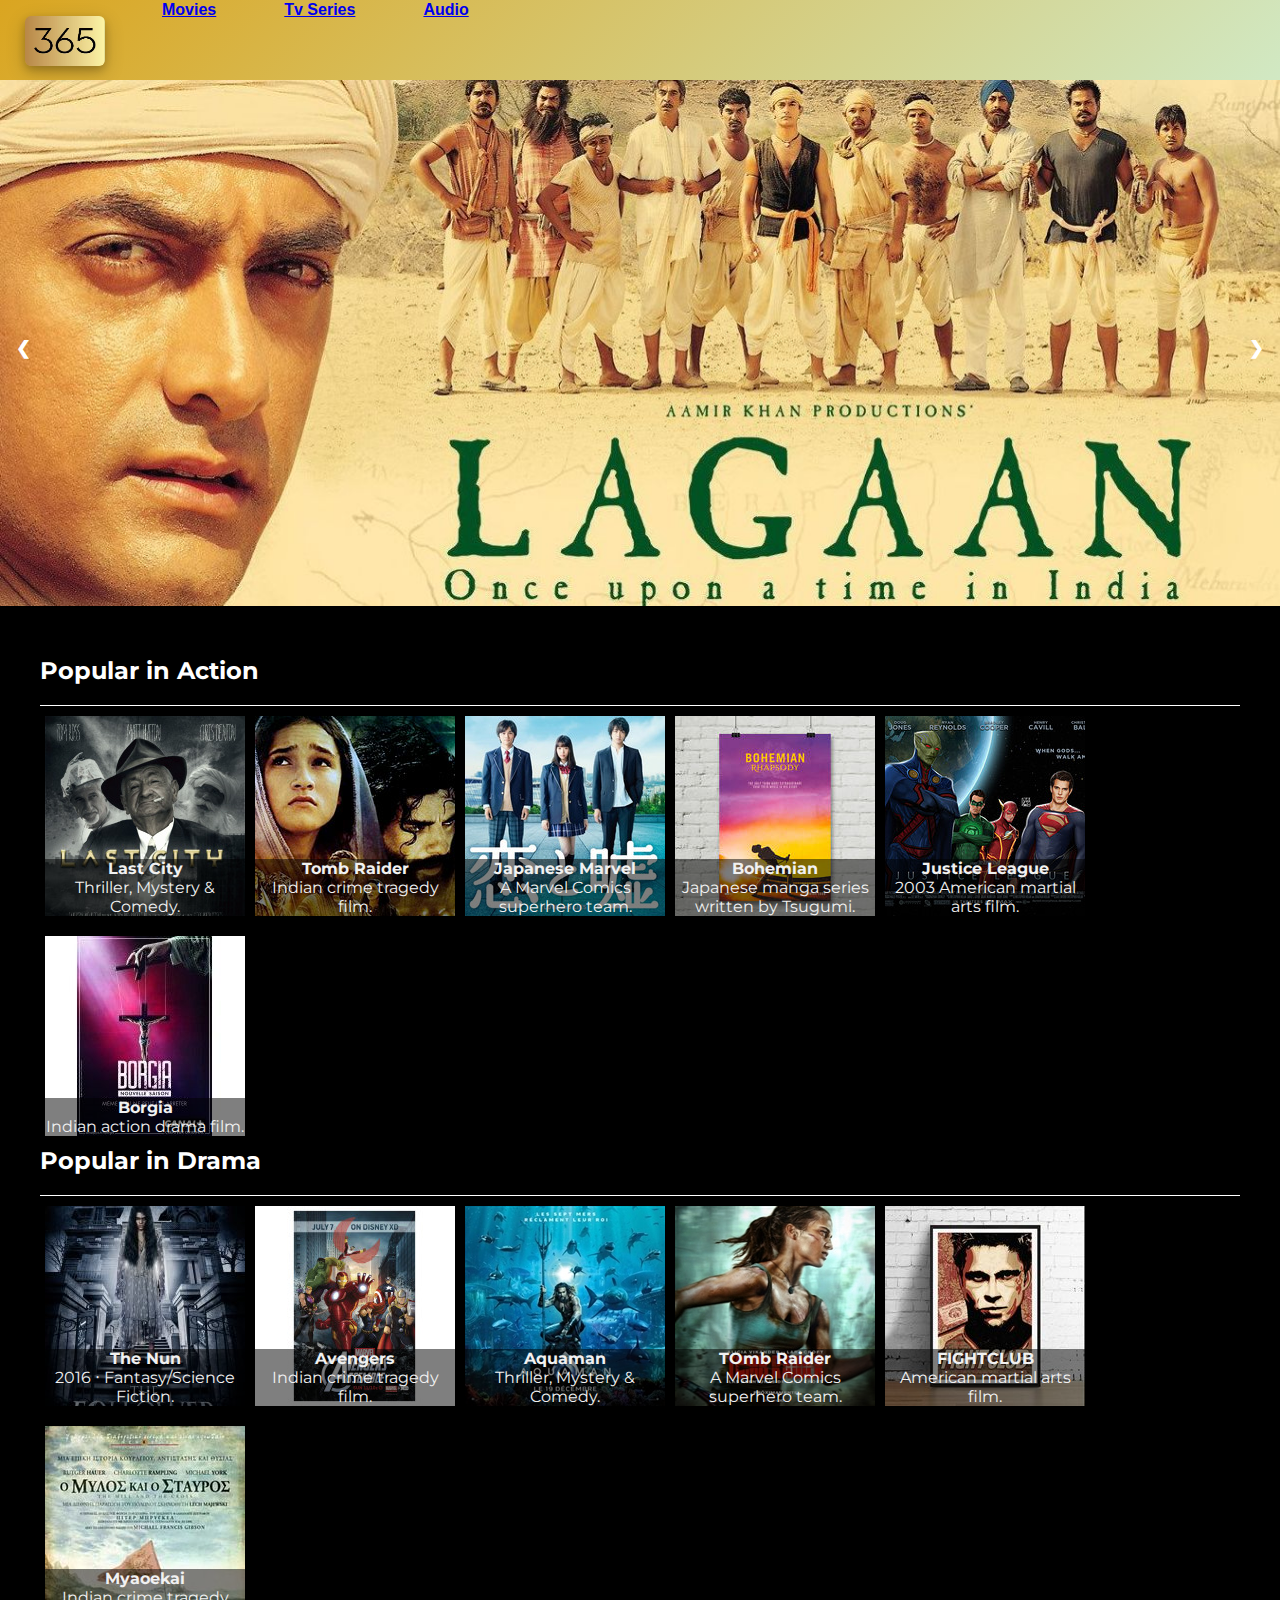
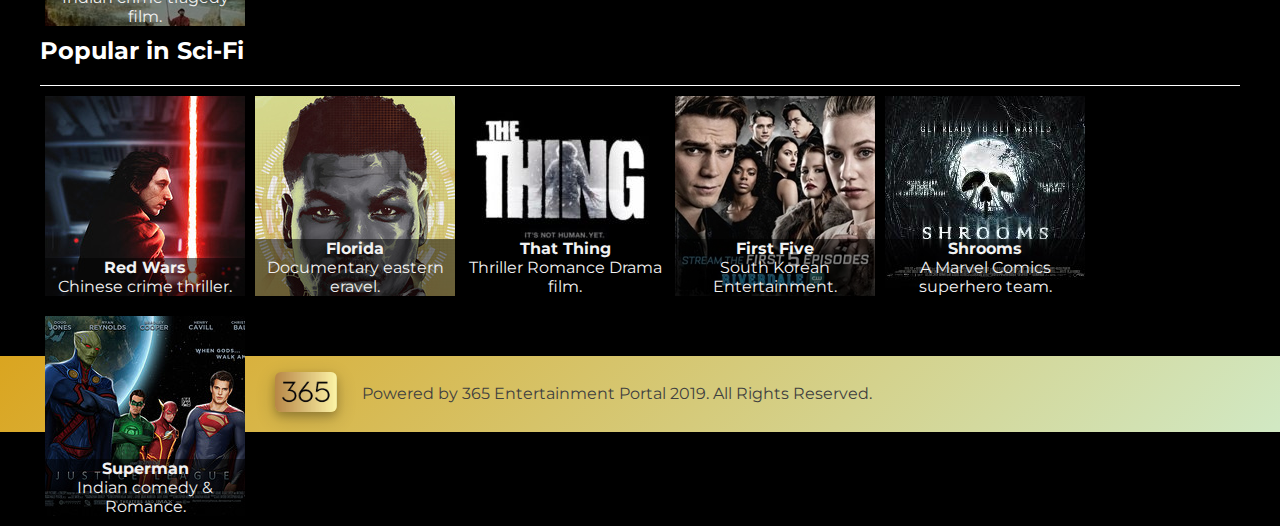
<file: index.html>
<!DOCTYPE>
<html>
    <head>
        <title>365 Entertainment Portal</title>
        <meta name="viewport" content="width=device-width, initial-scale=1">
        <link rel="icon" href="365epimages/365ep.jpg" type="image/png" sizes="16x20">
        <link href='https://fonts.googleapis.com/css?family=Montserrat' rel='stylesheet'>
        <link rel="stylesheet" href="https://cdnjs.cloudflare.com/ajax/libs/font-awesome/4.7.0/css/font-awesome.min.css">
        <link rel="stylesheet" type="text/css" href="365ep.css">
    </head>

    <body>

        <div class= "container">

            <header>

                <div class= "navigation">

                    <a class= "links" href=""><img class="logo"src="365epimages/365ep.jpg" alt = "365 Entertainment Portal" /></a>
                    <a class="link text" href="movies.html">Movies</a>
                    <a class="link text" href="#tv_series">Tv Series</a>
                    <a class="link text" href="#audio">Audio</a>
                </div>
                <div class="bar"></div>

            </header>

            <div class="content">
                <div class="head-content">

                    <div class="slideshow-container">
                        <div class="slides">
                            <img src="365epimages/abc1.jpg" alt="hero carousel">
                        </div>
                        <div class="slides">
                            <img src="365epimages/abc2.jpg" alt="hero carousel">
                        </div>
                        <div class="slides">
                            <img src="365epimages/abc3.jpg" alt="hero carousel">
                        </div>
                        <div class="slides">
                            <img src="365epimages/abc4.jpg" alt="hero carousel">
                        </div>
                        <div class="slides">
                            <img src="365epimages/abc5.jpg" alt="hero carousel">
                        </div>

                        <a class="prev" onclick="plusSlides(-1, 0)">&#10094;</a>
                        <a class="next" onclick="plusSlides(1, 0)">&#10095;</a>

                    </div>
                </div>

                <div id="media-carousel-container">
                    <div id="media-holder-action">
                        <div class="popular-heading">
                            <h2>Popular in Action</h2>
                        </div>

                        <div id="image-container-action">
                            <div class="media-carousel">
                                <img src="365epimages/oop1.jpg" alt="hero carousel" width=200 height=200 />
                                <div class="overlay"><b>Last City</b><br/>Thriller, Mystery & Comedy.</div>
                              </div>
                              <div class="media-carousel">
                                <img src="365epimages/oop2.jpg" alt="hero carousel" width=200 height=200 />
                                <div class="overlay"><b>Tomb Raider</b><br/>Indian crime tragedy film.</div>
                              </div>
                              <div class="media-carousel">
                                <img src="365epimages/oop3.jpg" alt="hero carousel" width=200 height=200 />
                                <div class="overlay"><b>Japanese Marvel</b><br/>A Marvel Comics superhero team.</div>
                              </div>
                              <div class="media-carousel">
                                <img src="365epimages/oop4.jpg" alt="hero carousel" width=200 height=200 />
                                <div class="overlay"><b>Bohemian</b><br/>Japanese manga series written by Tsugumi.</div>
                              </div>
                              <div class="media-carousel">
                                <img src="365epimages/oop5.jpg" alt="hero carousel" width=200 height=200 />
                                <div class="overlay"><b>Justice League</b><br/>2003 American martial arts film.</div>
                              </div>
                              <div class="media-carousel">
                                <img src="365epimages/oop6.jpg" alt="hero carousel" width=200 height=200 />
                                <div class="overlay"><b>Borgia</b><br/>Indian action drama film.</div>
                              </div>
                        </div>
                    </div>

                    <div id="media-holder-drama">
                        <div class="popular-heading">
                            <h2>Popular in Drama</h2>
                        </div>
                        <div id="image-container-drama">
                            <div class="media-carousel">
                                <img src="365epimages/oop7.jpg" alt="hero carousel" width=200 height=200 />
                                <div class="overlay"><b>The Nun</b><br/>2016 ‧ Fantasy/Science Fiction.</div>
                              </div>
                              <div class="media-carousel">
                                <img src="365epimages/oop8.jpg" alt="hero carousel" width=200 height=200 />
                                <div class="overlay"><b>Avengers</b><br/>Indian crime tragedy film.</div>
                              </div>
                              <div class="media-carousel">
                                <img src="365epimages/oop9.jpg" alt="hero carousel" width=200 height=200 />
                                <div class="overlay"><b>Aquaman</b><br/>Thriller, Mystery & Comedy.</div>
                              </div>
                              <div class="media-carousel">
                                <img src="365epimages/oop10.jpg" alt="hero carousel" width=200 height=200 />
                                <div class="overlay"><b>TOmb Raider</b><br/>A Marvel Comics superhero team.</div>
                              </div>
                              <div class="media-carousel">
                                <img src="365epimages/oop11.jpg" alt="hero carousel" width=200 height=200 />
                                <div class="overlay"><b>FIGHTCLUB</b><br/>American martial arts film.</div>
                              </div>
                              <div class="media-carousel">
                                <img src="365epimages/oop12.jpg" alt="hero carousel" width=200 height=200 />
                                <div class="overlay"><b>Myaoekai</b><br/>Indian crime tragedy film.</div>
                              </div>
                        </div>
                    </div>

                    <div id="media-holder-scifi">
                        <div class="popular-heading">
                          <h2>Popular in Sci-Fi</h2>
                        </div>
                        <div id="image-container-scifi">
                          <div class="media-carousel">
                            <img src="365epimages/oop13.jpg" alt="hero carousel" width=200 height=200 />
                            <div class="overlay"><b>Red Wars</b><br/>Chinese crime thriller.</div>
                          </div>
                          <div class="media-carousel">
                            <img src="365epimages/oop14.jpg" alt="hero carousel" width=200 height=200 />
                            <div class="overlay"><b>Florida</b><br/>Documentary eastern eravel.</div>
                          </div>
                          <div class="media-carousel">
                            <img src="365epimages/oop15.jpg" alt="hero carousel" width=200 height=200 />
                            <div class="overlay"><b>That Thing</b><br/>Thriller Romance Drama film.</div>
                          </div>
                          <div class="media-carousel">
                            <img src="365epimages/oop16.jpg" alt="hero carousel" width=200 height=200 />
                            <div class="overlay"><b>First Five</b><br/>South Korean Entertainment.</div>
                          </div>
                          <div class="media-carousel">
                            <img src="365epimages/oop17.jpg" alt="hero carousel" width=200 height=200 />
                            <div class="overlay"><b>Shrooms</b><br/>A Marvel Comics superhero team.</div>
                          </div>
                          <div class="media-carousel">
                            <img src="365epimages/oop18.jpg" alt="hero carousel" width=200 height=200 />
                            <div class="overlay"><b>Superman</b><br/>Indian comedy & Romance.</div>
                          </div>
                        </div>
                      </div>
            
                </div>
            

            </div>

            <footer>

                <div class="copyright">
                  <a class="links" href="index.html"><img class="logo" src="365epimages/365ep.jpg" alt="365 Entertainment Portal"/></a>
                  <div class="text">Powered by 365 Entertainment Portal 2019. All Rights Reserved.</div>
                </div>
        
              </footer>
        </div>
        <script type="text/javascript" src="js/main.js"></script>
    </body>
</html>
</file>
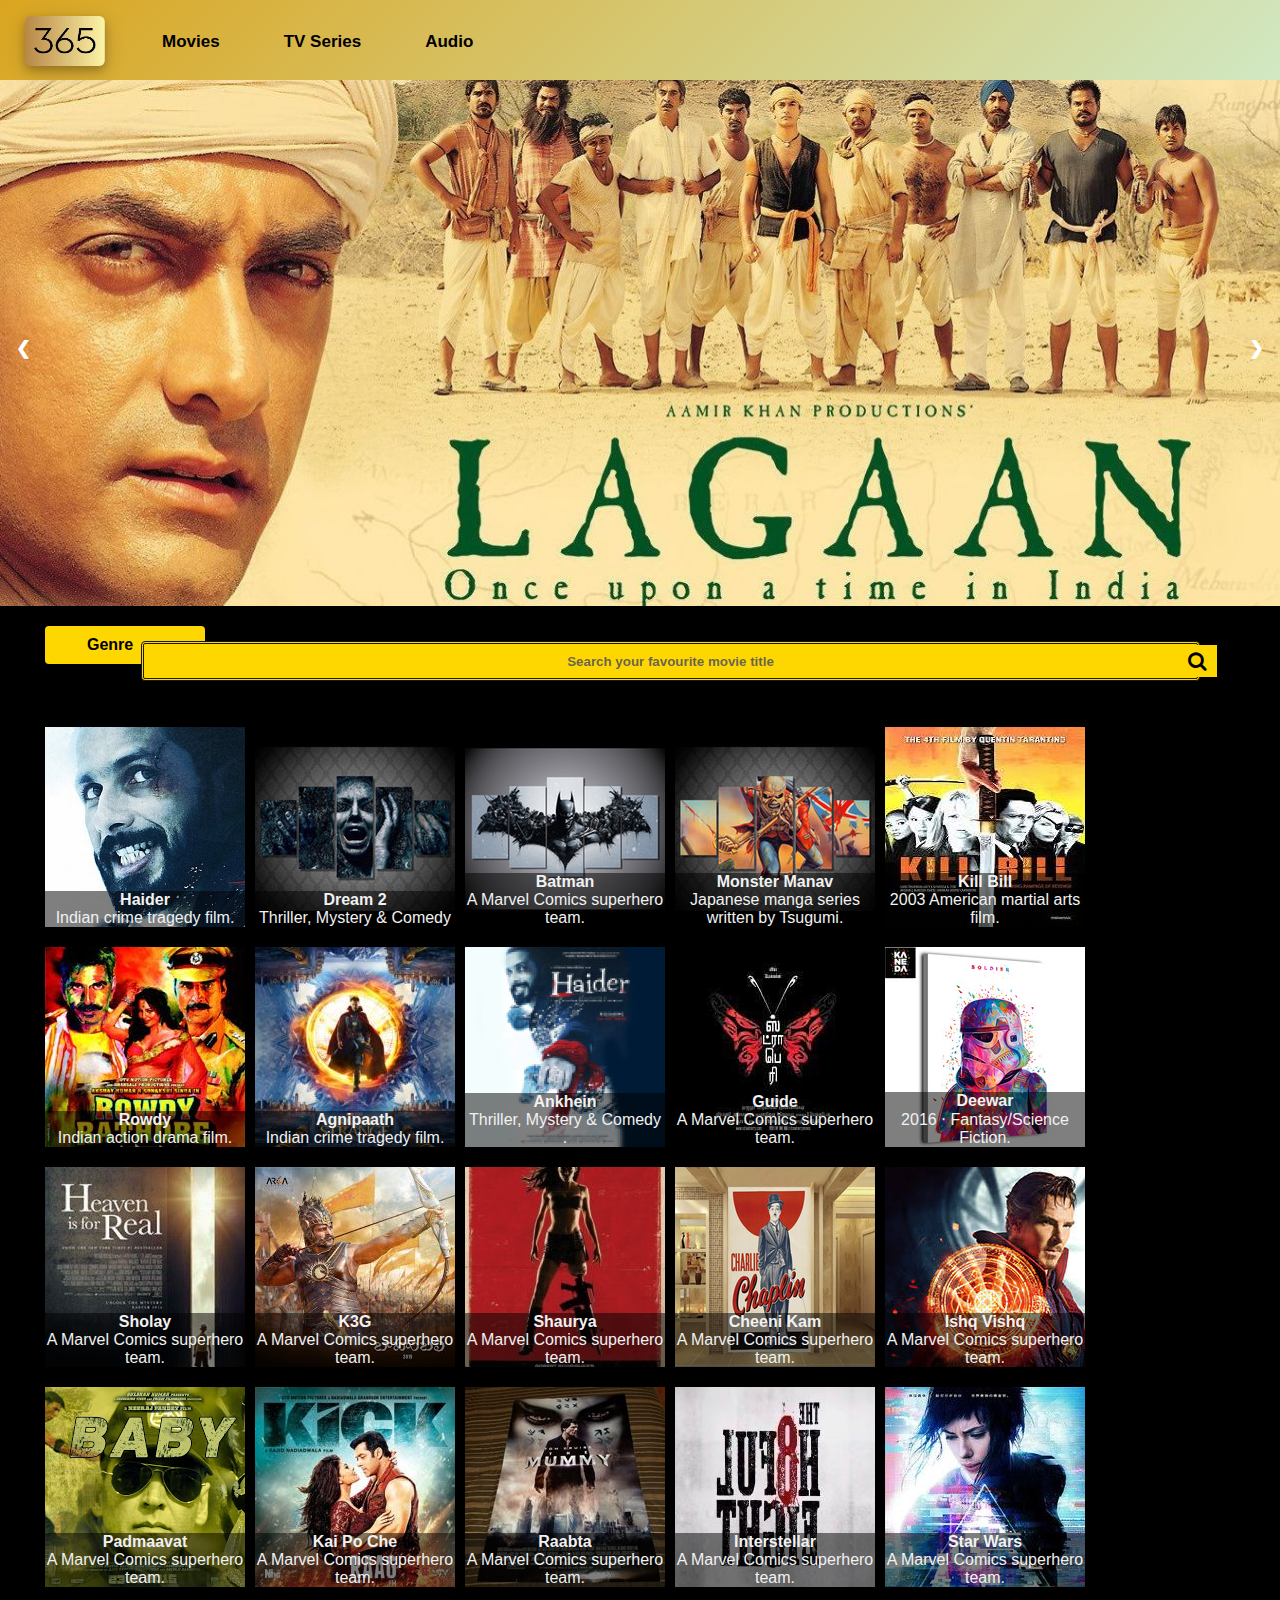
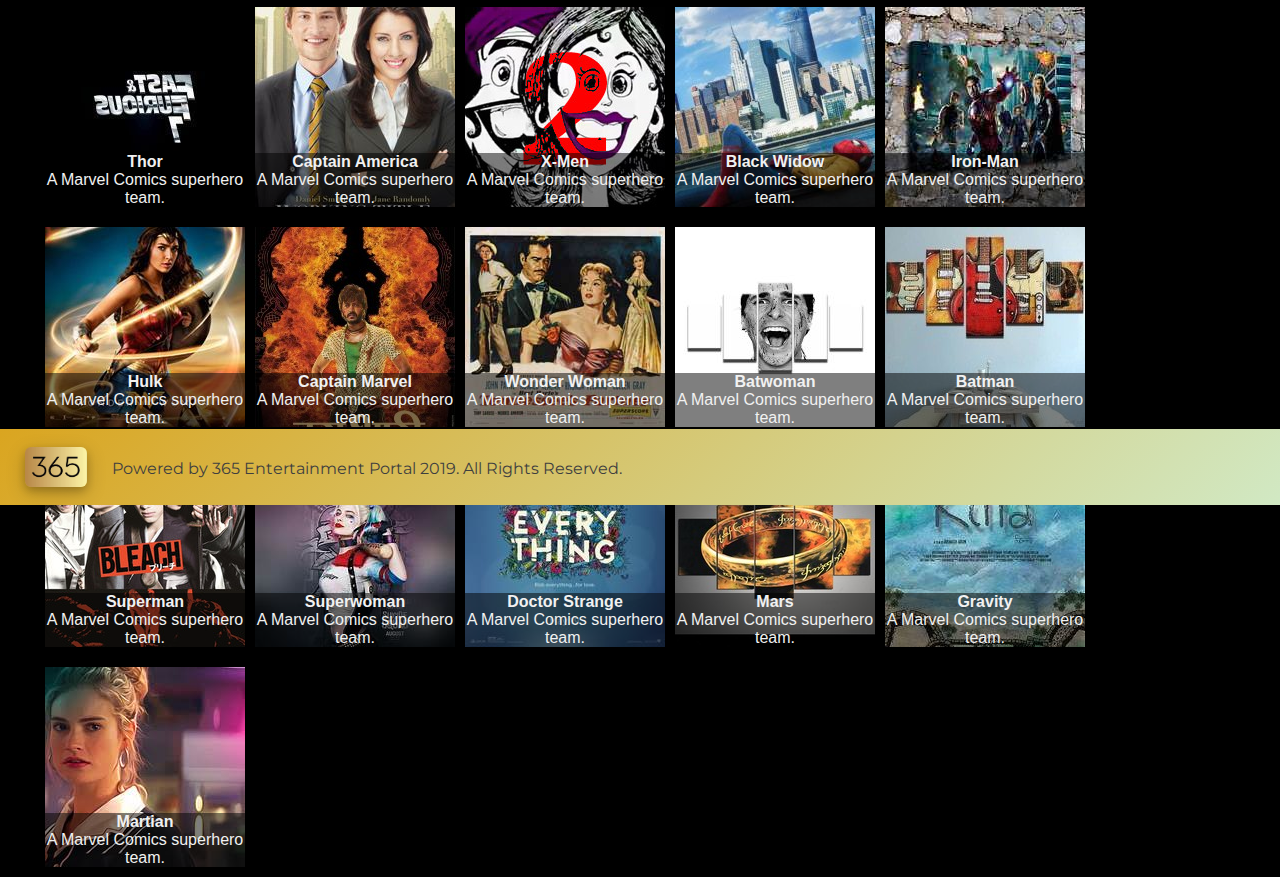
<file: movies.html>
<html>

  <head>
    <title>365 Entertainment Portal</title>
    <meta name="viewport" content="width=device-width, initial-scale=1">
    <link rel="icon" href="365mov/365ep.jpg" type="image/png" sizes="16x20">
    <link href='https://fonts.googleapis.com/css?family=Montserrat' rel='stylesheet'>
    <link rel="stylesheet" href="https://cdnjs.cloudflare.com/ajax/libs/font-awesome/4.7.0/css/font-awesome.min.css">
    <link rel="stylesheet" type="text/css" href="365ep1.css">


  </head>

  <body>

    <div class="container">

      <header>

        <div class="navigation">

          <a class="links" href="index.html"><img class="logo" src="365mov/365ep.jpg" alt="365 Entertainment Portal"/></a>
          <a class="links text" href="#">Movies</a>
          <a class="links text" href="#tv_series">TV Series</a>
          <a class="links text" href="#audio">Audio</a>


        </div>

        <div class="bar"></div>

      </header>

      <div class="content">

        <div class="head-content">

          <div class="slideshow-container">
            <div class="slides">
              <img src="365mov/abc1.jpg" alt="hero carousel">
            </div>

            <div class="slides">
              <img src="365mov/abc2.jpg" alt="hero carousel">
            </div>

            <div class="slides">
              <img src="365mov/abc3.jpg" alt="hero carousel">
            </div>

            <div class="slides">
              <img src="365mov/abc4.jpg" alt="hero carousel">
            </div>

            <div class="slides">
              <img src="365mov/abc5.jpg" alt="hero carousel">
            </div>

            <a class="prev" onclick="plusSlides(-1, 0)">&#10094;</a>
            <a class="next" onclick="plusSlides(1, 0)">&#10095;</a>
          </div>

        </div>


        <div class="dropdown">
          <button id="dropbtn" onclick="toggleGenreList()"><span id="genreText">Genre</span><i class="fa fa-caret-down"></i></button>
          <div id="dropdown-content">
            <a onclick="getMediaPosters(this.text)">All</a>
            <a onclick="getMediaPosters(this.text)">Action</a>
            <a onclick="getMediaPosters(this.text)">Drama</a>
            <a onclick="getMediaPosters(this.text)">Sci-Fi</a>
          </div>

        </div>


        <div class="search-container">
          <form onsubmit="javascript:return false;">
            <input type="text" class="input-medium search-query" placeholder="Search your favourite movie title" name="search" oninput="updateResults()">

            <div class="search-container-button">
              <button type="submit" onclick="updateResults()"><i class="fa fa-search"></i></button>
            </div>

          </form>
        </div>

        <div id="media-carousel-container">


          <div id="media-holder-action">

            <div id="image-container-action">
              <div class="movies-action">
                <div class="media-carousel-movies">
                  <img src="365mov/nano1.jpg" alt="media carousel" width=200 height=200 />
                  <div class="overlay"><b class="movie-title">Haider</b><br/>Indian crime tragedy film.</div>
                </div>
                <div class="media-carousel-movies">
                  <img src="365mov/nano2.jpg" alt="media carousel" width=200 height=200 />
                  <div class="overlay"><b class="movie-title">Dream 2</b><br/>Thriller, Mystery & Comedy </div>
                </div>
                <div class="media-carousel-movies">
                  <img src="365mov/nano3.jpg" alt="media carousel" width=200 height=200 />
                  <div class="overlay"><b class="movie-title">Batman</b><br/>A Marvel Comics superhero team.</div>
                </div>
                <div class="media-carousel-movies">
                  <img src="365mov/nano4.jpg" alt="media carousel" width=200 height=200 />
                  <div class="overlay"><b class="movie-title">Monster Manav</b><br/>Japanese manga series written by Tsugumi.</div>
                </div>
                <div class="media-carousel-movies">
                  <img src="365mov/nano5.jpg" alt="media carousel" width=200 height=200 />
                  <div class="overlay"><b class="movie-title">Kill Bill</b><br/>2003 American martial arts film.</div>
                </div>
                <div class="media-carousel-movies">
                  <img src="365mov/nano6.jpg" alt="media carousel" width=200 height=200 />
                  <div class="overlay"><b class="movie-title">Rowdy</b><br/>Indian action drama film.</div>
                </div>
              </div>

              <div class="movies-drama">
                <div class="media-carousel-movies">
                  <img src="365mov/nano7.jpg" alt="media carousel" width=200 height=200 />
                  <div class="overlay"><b class="movie-title">Agnipaath</b><br/>Indian crime tragedy film.</div>
                </div>
                <div class="media-carousel-movies">
                  <img src="365mov/nano8.jpg" alt="media carousel" width=200 height=200 />
                  <div class="overlay"><b class="movie-title">Ankhein</b><br/>Thriller, Mystery & Comedy .</div>
                </div>
                <div class="media-carousel-movies">
                  <img src="365mov/nano9.jpg" alt="media carousel" width=200 height=200 />
                  <div class="overlay"><b class="movie-title">Guide</b><br/>A Marvel Comics superhero team.</div>
                </div>
                <div class="media-carousel-movies">
                  <img src="365mov/nano10.jpg" alt="media carousel" width=200 height=200 />
                  <div class="overlay"><b class="movie-title">Deewar</b><br/>2016 ‧ Fantasy/Science Fiction.</div>
                </div>
                <div class="media-carousel-movies">
                  <img src="365mov/nano11.jpg" alt="media carousel" width=200 height=200 />
                  <div class="overlay"><b class="movie-title">Sholay</b><br/>A Marvel Comics superhero team.</div>
                </div>
                <div class="media-carousel-movies">
                  <img src="365mov/nano12.jpg" alt="media carousel" width=200 height=200 />
                  <div class="overlay"><b class="movie-title">K3G</b><br/>A Marvel Comics superhero team.</div>
                </div>
                <div class="media-carousel-movies">
                  <img src="365mov/nano13.jpg" alt="media carousel" width=200 height=200 />
                  <div class="overlay"><b class="movie-title">Shaurya</b><br/>A Marvel Comics superhero team.</div>
                </div>
                <div class="media-carousel-movies">
                  <img src="365mov/nano14.jpg" alt="media carousel" width=200 height=200 />
                  <div class="overlay"><b class="movie-title">Cheeni Kam</b><br/>A Marvel Comics superhero team.</div>
                </div>
                <div class="media-carousel-movies">
                  <img src="365mov/nano15.jpg" alt="media carousel" width=200 height=200 />
                  <div class="overlay"><b class="movie-title">Ishq Vishq</b><br/>A Marvel Comics superhero team.</div>
                </div>
                <div class="media-carousel-movies">
                  <img src="365mov/nano16.jpg" alt="media carousel" width=200 height=200 />
                  <div class="overlay"><b class="movie-title">Padmaavat</b><br/>A Marvel Comics superhero team.</div>
                </div>
                <div class="media-carousel-movies">
                  <img src="365mov/nano17.jpg" alt="media carousel" width=200 height=200 />
                  <div class="overlay"><b class="movie-title">Kai Po Che</b><br/>A Marvel Comics superhero team.</div>
                </div>
                <div class="media-carousel-movies">
                  <img src="365mov/nano18.jpg" alt="media carousel" width=200 height=200 />
                  <div class="overlay"><b class="movie-title">Raabta</b><br/>A Marvel Comics superhero team.</div>
                </div>
              </div>

              <div class="movies-scifi">
                <div class="media-carousel-movies">
                  <img src="365mov/nano19.jpg" alt="media carousel" width=200 height=200 />
                  <div class="overlay"><b class="movie-title">Interstellar</b><br/>A Marvel Comics superhero team.</div>
                </div>
                <div class="media-carousel-movies">
                  <img src="365mov/nano20.jpg" alt="media carousel" width=200 height=200 />
                  <div class="overlay"><b class="movie-title">Star Wars</b><br/>A Marvel Comics superhero team.</div>
                </div>
                <div class="media-carousel-movies">
                  <img src="365mov/nano21.jpg" alt="media carousel" width=200 height=200 />
                  <div class="overlay"><b class="movie-title">Thor</b><br/>A Marvel Comics superhero team.</div>
                </div>
                <div class="media-carousel-movies">
                  <img src="365mov/nano22.jpg" alt="media carousel" width=200 height=200 />
                  <div class="overlay"><b class="movie-title">Captain America</b><br/>A Marvel Comics superhero team.</div>
                </div>
                <div class="media-carousel-movies">
                  <img src="365mov/nano23.jpg" alt="media carousel" width=200 height=200 />
                  <div class="overlay"><b class="movie-title">X-Men</b><br/>A Marvel Comics superhero team.</div>
                </div>

                <div class="media-carousel-movies">
                  <img src="365mov/nano24.jpg" alt="media carousel" width=200 height=200 />
                  <div class="overlay"><b class="movie-title">Black Widow</b><br/>A Marvel Comics superhero team.</div>
                </div>
                <div class="media-carousel-movies">
                  <img src="365mov/nano25.jpg" alt="media carousel" width=200 height=200 />
                  <div class="overlay"><b class="movie-title">Iron-Man</b><br/>A Marvel Comics superhero team.</div>
                </div>
                <div class="media-carousel-movies">
                  <img src="365mov/nano26.jpg" alt="media carousel" width=200 height=200 />
                  <div class="overlay"><b class="movie-title">Hulk</b><br/>A Marvel Comics superhero team.</div>
                </div>
                <div class="media-carousel-movies">
                  <img src="365mov/nano27.jpg" alt="media carousel" width=200 height=200 />
                  <div class="overlay"><b class="movie-title">Captain Marvel</b><br/>A Marvel Comics superhero team.</div>
                </div>
                <div class="media-carousel-movies">
                  <img src="365mov/nano28.jpg" alt="media carousel" width=200 height=200 />
                  <div class="overlay"><b class="movie-title">Wonder Woman</b><br/>A Marvel Comics superhero team.</div>
                </div>
                <div class="media-carousel-movies">
                  <img src="365mov/nano29.jpg" alt="media carousel" width=200 height=200 />
                  <div class="overlay"><b class="movie-title">Batwoman</b><br/>A Marvel Comics superhero team.</div>
                </div>
                <div class="media-carousel-movies">
                  <img src="365mov/nano30.jpg" alt="media carousel" width=200 height=200 />
                  <div class="overlay"><b class="movie-title">Batman</b><br/>A Marvel Comics superhero team.</div>
                </div>
                <div class="media-carousel-movies">
                  <img src="365mov/nano31.jpg" alt="media carousel" width=200 height=200 />
                  <div class="overlay"><b class="movie-title">Superman</b><br/>A Marvel Comics superhero team.</div>
                </div>
                <div class="media-carousel-movies">
                  <img src="365mov/nano32.jpg" alt="media carousel" width=200 height=200 />
                  <div class="overlay"><b class="movie-title">Superwoman</b><br/>A Marvel Comics superhero team.</div>
                </div>
                <div class="media-carousel-movies">
                  <img src="365mov/nano33.jpg" alt="media carousel" width=200 height=200 />
                  <div class="overlay"><b class="movie-title">Doctor Strange</b><br/>A Marvel Comics superhero team.</div>
                </div>
                <div class="media-carousel-movies">
                  <img src="365mov/nano34.jpg" alt="media carousel" width=200 height=200 />
                  <div class="overlay"><b class="movie-title">Mars</b><br/>A Marvel Comics superhero team.</div>
                </div>
                <div class="media-carousel-movies">
                  <img src="365mov/nano35.jpg" alt="media carousel" width=200 height=200 />
                  <div class="overlay"><b class="movie-title">Gravity</b><br/>A Marvel Comics superhero team.</div>
                </div>
                <div class="media-carousel-movies">
                  <img src="365mov/nano36.jpg" alt="media carousel" width=200 height=200 />
                  <div class="overlay"><b class="movie-title">Martian</b><br/>A Marvel Comics superhero team.</div>
                </div>

              </div>
            </div>
          </div>
          <div id="no-results">No Results Found.</div>


        </div>
      </div>

    </div>

    <footer>

      <div class="copyright">
        <a class="links" href="index.html"><img class="logo" src="365epimages/365ep.jpg" alt="365 Entertainment Portal"/></a>
        <div class="text">Powered by 365 Entertainment Portal 2019. All Rights Reserved.</div>
      </div>

    </footer>
    <script type="text/javascript" src="js/main.js"></script>
</body>

</html>
</file>
<file: 365ep.css>
* {
    box-sizing: border-box;
  }
  
  body {
    font-family: 'Montserrat', sans-serif;
    font-size: 16px;
    margin: 0;
    background-color: white;
    min-height: 100%;
    display: grid;
    grid-template-rows: 1fr auto;
    background-color: black;
  }

  container {
    position: relative;
    height: auto
    
  }
  
  header {
    height: 80px;
  }
  header,
footer {
  background: linear-gradient(-45deg, rgb(223, 245, 253), rgb(255, 240, 107), rgb(206, 255, 250), rgb(218, 165, 32));
  background-size: 400% 400%;
  -webkit-animation: Gradient 20s ease infinite;
  -moz-animation: Gradient 20s ease infinite;
  animation: Gradient 20s ease infinite;
}

@-webkit-keyframes Gradient {
    0% {
      background-position: 0% 50%
    }
    50% {
      background-position: 100% 50%
    }
    100% {
      background-position: 0% 50%
    }
  }
  
  @-moz-keyframes Gradient {
    0% {
      background-position: 0% 50%
    }
    50% {
      background-position: 100% 50%
    }
    100% {
      background-position: 0% 50%
    }
  }
  
  @keyframes Gradient {
    0% {
      background-position: 0% 50%
    }
    50% {
      background-position: 100% 50%
    }
    100% {
      background-position: 0% 50%
    }
  }
  header .bar {
    width: fit-content;
    height: 80px;
    margin: -100px;
    background: rgb(255, 255, 255);
    opacity: 0.5;
  }
  .navigation {
    position: relative;
    padding-bottom: 16px;
    z-index: 2;
    /* position: fixed; */
  }
  .navigation,
.copyright {
  overflow: hidden;
}
.navigation .logo {
    width: 80px;
    height: 50px;
    float: left;
    border-radius: 6px;
    box-shadow: 0 4px 8px 0 rgba(0, 0, 0, 0.2), 0 6px 20px 0 rgba(0, 0, 0, 0.19);
  }
  .navigation .links,
  .copyright .links {
    display: block;
    font-size: 17px;
    color: rgb(0, 0, 0);
    text-decoration: none;
    text-align: center;
    margin: 16px 25px 0px 25px;
    float: left;
  }
  
  .navigation .text {
    margin: 32px;
    font-family: -apple-system, BlinkMacSystemFont, 'Segoe UI', Roboto, Oxygen, Ubuntu, Cantarell, 'Open Sans', 'Helvetica Neue', sans-serif;
    font-weight: bold
  }

  .navigation a.text:hover,
  .copyright a.text:hover {
  color: #3f3f3f;
  border-bottom: none;
  opacity: 0.5;
}
  .navigation a.active,
  .copyright a:active {
  color: white;
  font-size: 20px;
}
.slides {
  display: none;
}

.slides img {
  vertical-align: middle;
  width: 100%;
  height: 526px;
}
/* Slideshow container */

.slideshow-container {
  max-width: 1350px;
  position: relative;
}
/* Next & previous buttons */

.prev,
.next {
  cursor: pointer;
  position: absolute;
  top: 50%;
  width: auto;
  padding: 16px;
  margin-top: -22px;
  color: white;
  font-weight: bold;
  font-size: 18px;
  transition: 0.6s ease;
  border-radius: 0 3px 3px 0;
  user-select: none;
}
.next {
  right: 0;
  border-radius: 3px 0 0 3px;
}
.prev:hover,
.next:hover {
  background-color: #f1f1f1;
  color: black;
}
.body-content {
  margin: 40px;
}
#media-carousel-container {
  margin: 10px 40px 40px 40px;
}
#media-holder-action,
#media-holder-drama,
#media-holder-scifi {
  clear: both;
}
.popular-heading {
  border-bottom: 1px solid white;
  margin-top: 50px;
}
#image-container-action,
#image-container-drama,
#image-container-scifi {
  height: 250px;
}
.media-carousel,
.media-carousel-movies {
  position: relative;
  width: 200px;
  height: 200px;
  margin: 10px 5px;
  float: left;
}
.overlay {
  position: absolute;
  bottom: 0;
  background: rgb(0, 0, 0);
  /* Fallback color */
  background: rgba(0, 0, 0, 0.5);
  /* Black background with 0.5 opacity */
  color: #f1f1f1;
  width: 100%;
  text-align: center;
}
footer {
  height: 76px;
  /* bottom: 0px; */
  width: 100%;
  grid-row-start: 2;
  grid-row-end: 3;
}
.copyright {
  position: relative;
  padding: 0px 0px 20px 0px;
  z-index: 2;
  margin-top: -20px;
}
.copyright .links {
  margin-left: 25px;
}
.copyright .text {
  margin-top: 28px;
  color: rgb(63, 63, 63);
}
.copyright .logo {
  width: 62px;
  height: 40px;
  float: left;
  border-radius: 6px;
  box-shadow: 0 4px 8px 0 rgba(0, 0, 0, 0.2), 0 6px 20px 0 rgba(0, 0, 0, 0.19);
}
h2 {
  color: rgb(255, 255, 255);
}
</file>
<file: 365ep1.css>
* {
    box-sizing: border-box;
  }
  
  body {
    font-family: -apple-system, BlinkMacSystemFont, 'Segoe UI', Roboto, Oxygen, Ubuntu, Cantarell, 'Open Sans', 'Helvetica Neue', sans-serif;
    font-size: 16px;
    margin: 0;
    background-color: rgb(0, 0, 0);
  }
  
  .container {
    position: relative;
    height: auto;
  }
  
  header {
    height: 80px;
  }
  
  header,
  footer {
    background: linear-gradient(-45deg, rgb(223, 245, 253), rgb(255, 240, 107), rgb(206, 255, 250), rgb(218, 165, 32));
    background-size: 400% 400%;
    -webkit-animation: Gradient 20s ease infinite;
    -moz-animation: Gradient 20s ease infinite;
    animation: Gradient 20s ease infinite;
  }
  
  @-webkit-keyframes Gradient {
    0% {
      background-position: 0% 50%
    }
    50% {
      background-position: 100% 50%
    }
    100% {
      background-position: 0% 50%
    }
  }
  
  @-moz-keyframes Gradient {
    0% {
      background-position: 0% 50%
    }
    50% {
      background-position: 100% 50%
    }
    100% {
      background-position: 0% 50%
    }
  }
  
  @keyframes Gradient {
    0% {
      background-position: 0% 50%
    }
    50% {
      background-position: 100% 50%
    }
    100% {
      background-position: 0% 50%
    }
  }
  
  header .bar {
    width: fit-content;
    height: 80px;
    margin: -100px;
    background: rgb(255, 255, 255);
    opacity: 0.5;
  }
  
  .navigation {
    position: relative;
    padding-bottom: 16px;
    z-index: 2;
    /* position: fixed; */
  }
  
  .navigation,
  .copyright {
    overflow: hidden;
  }
  
  .navigation .logo {
    width: 80px;
    height: 50px;
    float: left;
    border-radius: 6px;
    box-shadow: 0 4px 8px 0 rgba(0, 0, 0, 0.2), 0 6px 20px 0 rgba(0, 0, 0, 0.19);
  }
  
  .navigation .links,
  .copyright .links {
    display: block;
    font-size: 17px;
    color: rgb(0, 0, 0);
    text-decoration: none;
    text-align: center;
    margin: 16px 25px 0px 25px;
    float: left;
  }
  
  .navigation .text {
    margin: 32px;
    font-family: -apple-system, BlinkMacSystemFont, 'Segoe UI', Roboto, Oxygen, Ubuntu, Cantarell, 'Open Sans', 'Helvetica Neue', sans-serif;
    font-weight: bold
  }
  
  .navigation a.text:hover,
  .copyright a.text:hover {
    color: #3f3f3f;
    border-bottom: none;
    opacity: 0.5;
  }
  
  .navigation a.active,
  .copyright a:active {
    color: white;
    font-size: 20px;
  }
  
  /* .navigation input[type=text], .copyright input[type=text]{
    font-family: -apple-system, BlinkMacSystemFont, 'Segoe UI', Roboto, Oxygen, Ubuntu, Cantarell, 'Open Sans', 'Helvetica Neue', sans-serif;
    padding: 6px;
    margin-top: 0px;
    font-size: 16px;
    border: none;
    border-radius: 10px;
  } */
  
   .search-container {
    float: right;
    padding: 16px 0px 16px 16px;
    margin: 0px 25px 0px 25px;
  }
  
  .search-container button {
    float: right;
    padding: 6px 10px;
    margin-top: 8px;
    margin-right: 16px;
    background: #b5bbfd;
    font-size: 20px;
    border: none;
    cursor: pointer;
  }
  
  .fa-search:before {
    color: rgb(0, 0, 0);
    border: none;
    outline: none;
  }
  
  .fa-search:active {
    border: none;
    outline: none;
    border: 0;
    outline: 0 !important;
  }
  
  .search-container-button button {
    float: right;
    padding: 6px 10px;
    margin-right: 25px;
    background: gold;
    font-size: 20px;
    border: none;
    cursor: pointer;
    right: 38px;
    margin-left: 0px;
    margin-top: -40px;
    margin-bottom: 0px;
    position: absolute;
    font-weight: bolder;
  }
  
  .search-container-button button {
    border: 0px;
    border-radius: 0px;
    outline: none !important;
  }
  
  /* //////////////////////////////////////////////////////////////////////////////////////////////////////////////////////////////////////////////////////// */
  
  .slides {
    display: none;
  }
  
  .slides img {
    vertical-align: middle;
    width: 100%;
    height: 526px;
  }
  
  /* Slideshow container */
  
  .slideshow-container {
    max-width: 1350px;
    position: relative;
  }
  
  /* Next & previous buttons */
  
  .prev,
  .next {
    cursor: pointer;
    position: absolute;
    top: 50%;
    width: auto;
    padding: 16px;
    margin-top: -22px;
    color: white;
    font-weight: bold;
    font-size: 18px;
    transition: 0.6s ease;
    border-radius: 0 3px 3px 0;
    user-select: none;
  }
  
  /* Position the "next button" to the right */
  
  .next {
    right: 0;
    border-radius: 3px 0 0 3px;
  }
  
  /* On hover, add a grey background color */
  
  .prev:hover,
  .next:hover {
    background-color: #f1f1f1;
    color: black;
  }
  
  .body-content {
    margin: 40px;
  }
  
  .dropdown-container {
    margin: 40px 0px;
  }
  
  .dropdown {
    position: relative;
    display: inline-block;
  }
  
  .dropdown #dropbtn {
    cursor: pointer;
    font-size: 16px;
    border: none;
    outline: none;
    padding: 5px 42px;
    margin: 20px 5px 5px 45px;
    width: 160px;
    height: 38px;
    background-color: gold;
    font-weight: bolder;
    text-align: left;
    font-family: -apple-system, BlinkMacSystemFont, 'Segoe UI', Roboto, Oxygen, Ubuntu, Cantarell, 'Open Sans', 'Helvetica Neue', sans-serif;
    border-radius: 4px;
  }
  
  .fa {
    float: right;
  }
  
  .navbar a:hover,
  .dropdown:hover #dropbtn,
  #dropbtn:focus {
    background-color: rgba(255, 217, 0, 0.856);
  }
  
  #dropdown-content {
    display: none;
    position: absolute;
    background-color: #f9f9f9;
    min-width: 160px;
    box-shadow: 0px 8px 16px 0px rgba(0, 0, 0, 0.2);
    z-index: 1;
    left: 45px;
    background-color: rgb(255, 217, 0)
  }
  
  #dropdown-content a {
    float: none;
    color: black;
    padding: 12px 16px;
    text-decoration: none;
    display: block;
    text-align: left;
    font-family: -apple-system, BlinkMacSystemFont, 'Segoe UI', Roboto, Oxygen, Ubuntu, Cantarell, 'Open Sans', 'Helvetica Neue', sans-serif;
    border-radius: 2px;
    font-weight: bolder;
    font-size: 14px;
  }
  
  #dropdown-content a:hover {
    background-color: #ddd;
  }
  
  .show {
    display: block !important;
  }
  
  .hide {
    display: none !important;
  }
  
  #media-carousel-container {
    margin: 10px 40px 40px 40px;
  }
  
  #media-holder-action,
  #media-holder-drama,
  #media-holder-scifi {
    clear: both;
  }
  
  .popular-heading {
    border-bottom: 1px solid #11121b;
  }
  
  #image-container-action,
  #image-container-drama,
  #image-container-scifi {
    height: 250px;
  }
  
  .media-carousel,
  .media-carousel-movies {
    position: relative;
    width: 200px;
    height: 200px;
    margin: 10px 5px;
    float: left;
  }
  
  .overlay {
    position: absolute;
    bottom: 0;
    background: rgb(0, 0, 0);
    /* Fallback color */
    background: rgba(0, 0, 0, 0.5);
    /* Black background with 0.5 opacity */
    color: #f1f1f1;
    width: 100%;
    text-align: center;
  }
  
  #no-results {
    display: none;
    text-align: center;
    color: white;
    font-family: -apple-system, BlinkMacSystemFont, 'Segoe UI', Roboto, Oxygen, Ubuntu, Cantarell, 'Open Sans', 'Helvetica Neue', sans-serif;
    font-weight: bolder;
    font-size: 25px;
    margin-top: -160px;
  }
  
  footer {
    position: relative;
    margin-top: 83% !important;
    height: 76px;
  }
  
  .copyright {
    position: absolute;
    padding: 2px 0px 20px 0px;
    z-index: 2;
    width: 622px;
  }
  
  .copyright .links {
    margin-left: 25px;
  }
  
  .copyright .text {
    margin-top: 28px;
    color: rgb(63, 63, 63);
    font-family: 'Montserrat', sans-serif;
  }
  
  .copyright .logo {
    width: 62px;
    height: 40px;
    float: left;
    border-radius: 6px;
    box-shadow: 0 4px 8px 0 rgba(0, 0, 0, 0.2), 0 6px 20px 0 rgba(0, 0, 0, 0.19);
  }
  
  form {
    float: right;
  }
  
  input.input-medium.search-query {
    margin-top: -44px;
    height: 40px;
    margin-right: 55px;
    ;
    border: rgb(24, 23, 21);
    border-radius: 4px;
    border-style: double;
    width: 1059px;
    position: relative;
    background-color: gold;
    font-family: -apple-system, BlinkMacSystemFont, 'Segoe UI', Roboto, Oxygen, Ubuntu, Cantarell, 'Open Sans', 'Helvetica Neue', sans-serif;
    text-align: center;
  }
  
  ::placeholder {
    /* Chrome, Firefox, Opera, Safari 10.1+ */
    color: rgba(90, 89, 89, 0.904);
    font-weight: bolder;
    font-family: -apple-system, BlinkMacSystemFont, 'Segoe UI', Roboto, Oxygen, Ubuntu, Cantarell, 'Open Sans', 'Helvetica Neue', sans-serif;
  }
</file>
